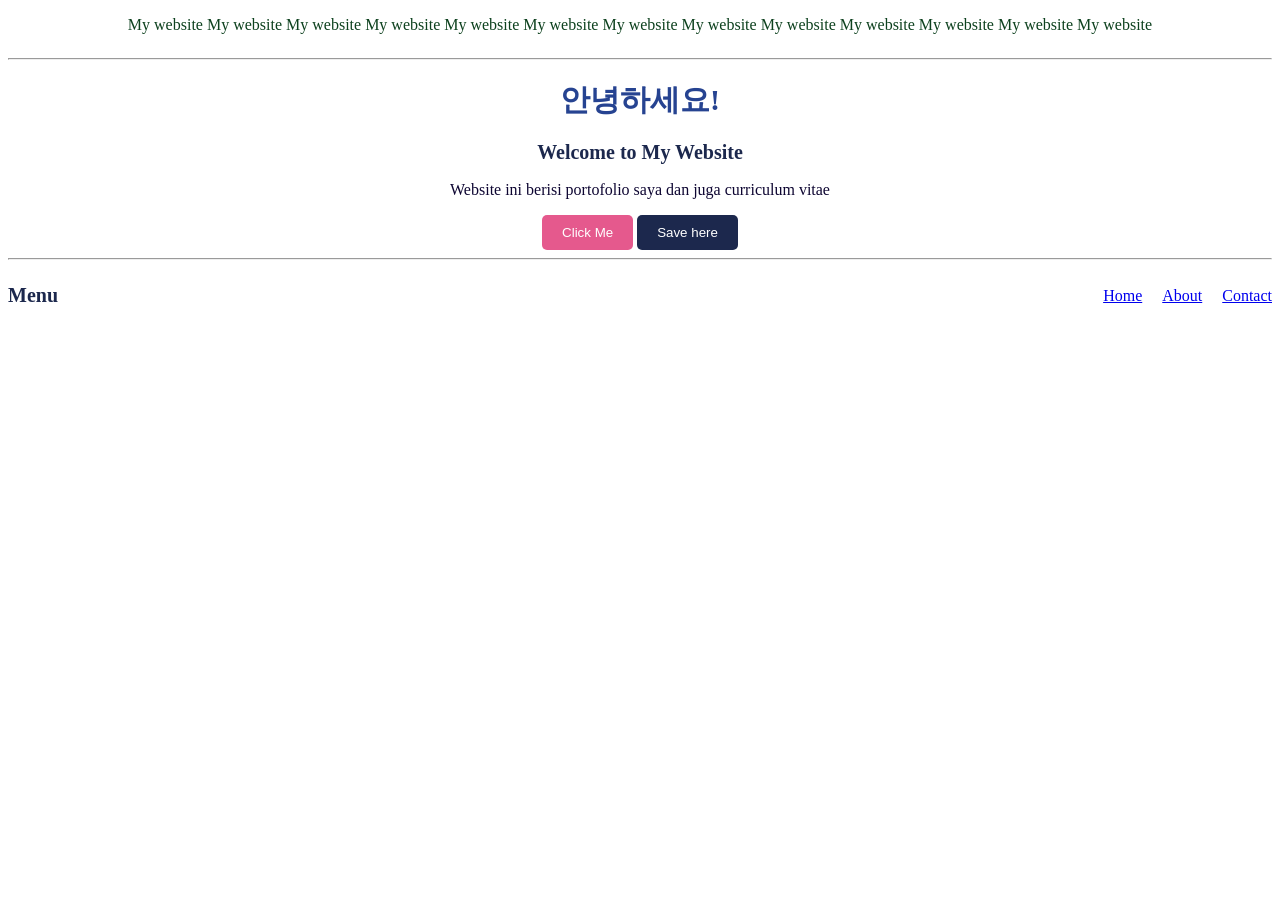
<file: index.html>
<!DOCTYPE html>
<html lang="en">
<head>
    <meta charset="UTF-8">
    <meta name="viewport" content="width=device-width, initial-scale=1.0">
    <title>Portofolio - Weri Yunelda</title>
    <link rel="stylesheet" href="style.css">
</head>
<body>
    <center>
        <table>
            <thead>
                <p class="judul">My website My website My website My website My website My website My website My website My website My website My website My website My website </p>
            </thead> 
        </table>
        <hr>
        <h1>안녕하세요!</h1>
        <h2>Welcome to My Website</h2>
        <p>Website ini berisi portofolio saya dan juga curriculum vitae</p>
        <button>Click Me</button>
        <button id="btn-simpan">Save here</button>
        <hr>
        <div class="navbar">
            <h2>Menu</h2>

            <nav>
                <a href="#">Home</a>
                <a href="#">About</a>
                <a href="#">Contact</a>
            </nav>
        </div>
    </center>
</body>
</html>
</file>
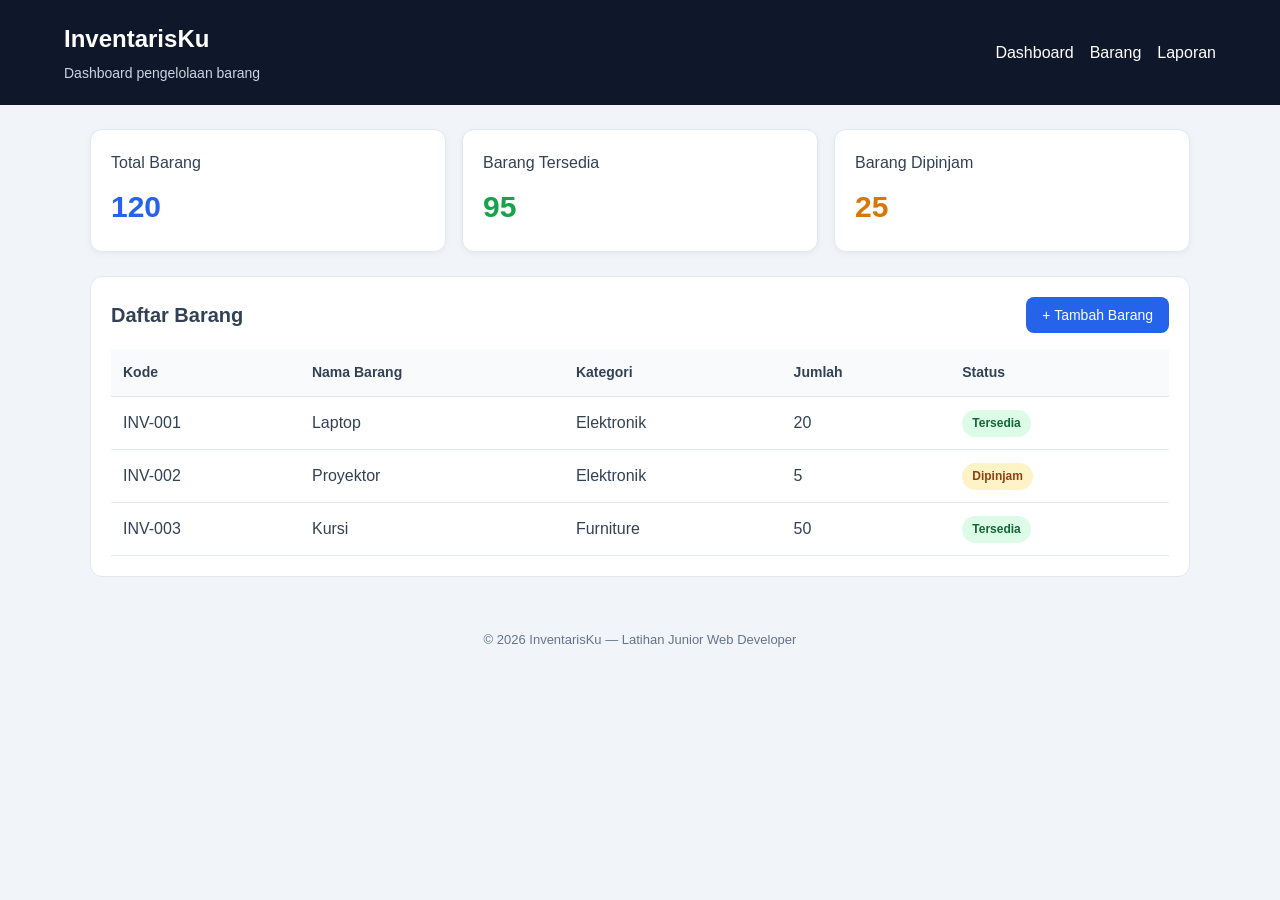
<file: viewport.html>
<!DOCTYPE html>
<html lang="en">
<head>
    <meta charset="UTF-8">
    <meta name="viewport" content="width=device-width, initial-scale=1.0">
    <title>Document</title>
    <link rel="stylesheet" href="style-viewport.css">
</head>
<body>
  <header class="header">
    <div>
      <h1>InventarisKu</h1>
      <p>Dashboard pengelolaan barang</p>
    </div>

    <nav class="nav-links">
      <a href="#">Dashboard</a>
      <a href="#">Barang</a>
      <a href="#">Laporan</a>
    </nav>
  </header>

  <main class="container">
    <section class="summary">
      <article class="card">
        <h2>Total Barang</h2>
        <p class="number">120</p>
      </article>

      <article class="card">
        <h2>Barang Tersedia</h2>
        <p class="number success">95</p>
      </article>

      <article class="card">
        <h2>Barang Dipinjam</h2>
        <p class="number warning">25</p>
      </article>
    </section>

    <section class="content-section">
      <div class="section-heading">
        <h2>Daftar Barang</h2>
        <button class="btn-primary" type="button">
          + Tambah Barang
        </button>
      </div>

      <div class="table-wrapper">
        <table>
          <thead>
            <tr>
              <th>Kode</th>
              <th>Nama Barang</th>
              <th>Kategori</th>
              <th>Jumlah</th>
              <th>Status</th>
            </tr>
          </thead>

          <tbody>
            <tr>
              <td>INV-001</td>
              <td>Laptop</td>
              <td>Elektronik</td>
              <td>20</td>
              <td><span class="badge tersedia">Tersedia</span></td>
            </tr>

            <tr>
              <td>INV-002</td>
              <td>Proyektor</td>
              <td>Elektronik</td>
              <td>5</td>
              <td><span class="badge dipinjam">Dipinjam</span></td>
            </tr>

            <tr>
              <td>INV-003</td>
              <td>Kursi</td>
              <td>Furniture</td>
              <td>50</td>
              <td><span class="badge tersedia">Tersedia</span></td>
            </tr>
          </tbody>
        </table>
      </div>
    </section>
  </main>

  <footer class="footer">
    <p>&copy; 2026 InventarisKu — Latihan Junior Web Developer</p>
  </footer>
</body>
</html>
</file>
<file: style.css>
h1 {
  color: #264391;
  font-size: 30px;
}

h2 {
  color: #1c284d;
  font-size: 20px;
}

p {
  color: #0e0632;
  font-size: 16px;
}

button {
  background-color: #e5598d;
  color: white;
  padding: 10px 20px;
  border: none;
  border-radius: 5px;
  cursor: pointer;
}

button:hover {
  background-color: #d94c7a;
}

.judul {
  color: #0d411e;
}

#btn-simpan {
  background-color: #1c284d;
  color: white;
}

.navbar {
   display: flex;
   justify-content: space-between;
   align-items: center;
   gap: 20px;
}

.navbar nav {
    display: flex;
     gap: 20px;
}
</file>
<file: style-viewport.css>
/* 1. Pengaturan dasar */
* {
  box-sizing: border-box;
}

body {
  margin: 0;
  font-family: Arial, sans-serif;
  color: #334155;
  background-color: #f1f5f9;
  line-height: 1.6;
}

/* 2. Header dan navigasi */
.header {
  display: flex;
  justify-content: space-between;
  align-items: center;
  gap: 20px;
  padding: 20px 5%;
  color: white;
  background-color: #0f172a;
}

.header h1 {
  margin: 0;
  font-size: 24px;
}

.header p {
  margin: 4px 0 0;
  color: #cbd5e1;
  font-size: 14px;
}

.nav-links {
  display: flex;
  flex-wrap: wrap;
  gap: 16px;
}

.nav-links a {
  color: white;
  text-decoration: none;
}

.nav-links a:hover {
  color: #93c5fd;
}

/* 3. Kontainer utama */
.container {
  width: min(100% - 32px, 1100px);
  margin: 24px auto;
}

/* 4. Kartu ringkasan */
.summary {
  display: grid;
  grid-template-columns: repeat(3, minmax(0, 1fr));
  gap: 16px;
}

.card {
  padding: 20px;
  background-color: white;
  border: 1px solid #e2e8f0;
  border-radius: 12px;
  box-shadow: 0 2px 6px rgb(15 23 42 / 5%);
}

.card h2 {
  margin: 0;
  font-size: 16px;
  font-weight: 500;
}

.number {
  margin: 8px 0 0;
  font-size: 30px;
  font-weight: 700;
  color: #2563eb;
}

.success {
  color: #16a34a;
}

.warning {
  color: #d97706;
}

/* 5. Bagian tabel */
.content-section {
  margin-top: 24px;
  padding: 20px;
  background-color: white;
  border: 1px solid #e2e8f0;
  border-radius: 12px;
}

.section-heading {
  display: flex;
  justify-content: space-between;
  align-items: center;
  gap: 12px;
  margin-bottom: 16px;
}

.section-heading h2 {
  margin: 0;
  font-size: 20px;
}

.btn-primary {
  padding: 10px 16px;
  border: none;
  border-radius: 8px;
  background-color: #2563eb;
  color: white;
  font-size: 14px;
  cursor: pointer;
}

.btn-primary:hover {
  background-color: #1d4ed8;
}

.table-wrapper {
  overflow-x: auto;
}

table {
  width: 100%;
  border-collapse: collapse;
  text-align: left;
}

th,
td {
  padding: 12px;
  border-bottom: 1px solid #e2e8f0;
}

th {
  background-color: #f8fafc;
  font-size: 14px;
}

.badge {
  display: inline-block;
  padding: 4px 10px;
  border-radius: 999px;
  font-size: 12px;
  font-weight: 600;
}

.tersedia {
  background-color: #dcfce7;
  color: #166534;
}

.dipinjam {
  background-color: #fef3c7;
  color: #92400e;
}

/* 6. Footer */
.footer {
  padding: 16px;
  text-align: center;
  color: #64748b;
  font-size: 13px;
}

/* 7. Responsive: tablet */
@media (max-width: 768px) {
  .header {
    align-items: flex-start;
    flex-direction: column;
  }

  .summary {
    grid-template-columns: repeat(2, minmax(0, 1fr));
  }
}

/* 8. Responsive: ponsel */
@media (max-width: 480px) {
  .summary {
    grid-template-columns: 1fr;
  }

  .section-heading {
    align-items: stretch;
    flex-direction: column;
  }

  .btn-primary {
    width: 100%;
  }

  .content-section {
    padding: 12px;
  }

  th,
  td {
    padding: 8px;
    font-size: 13px;
  }
}
</file>
